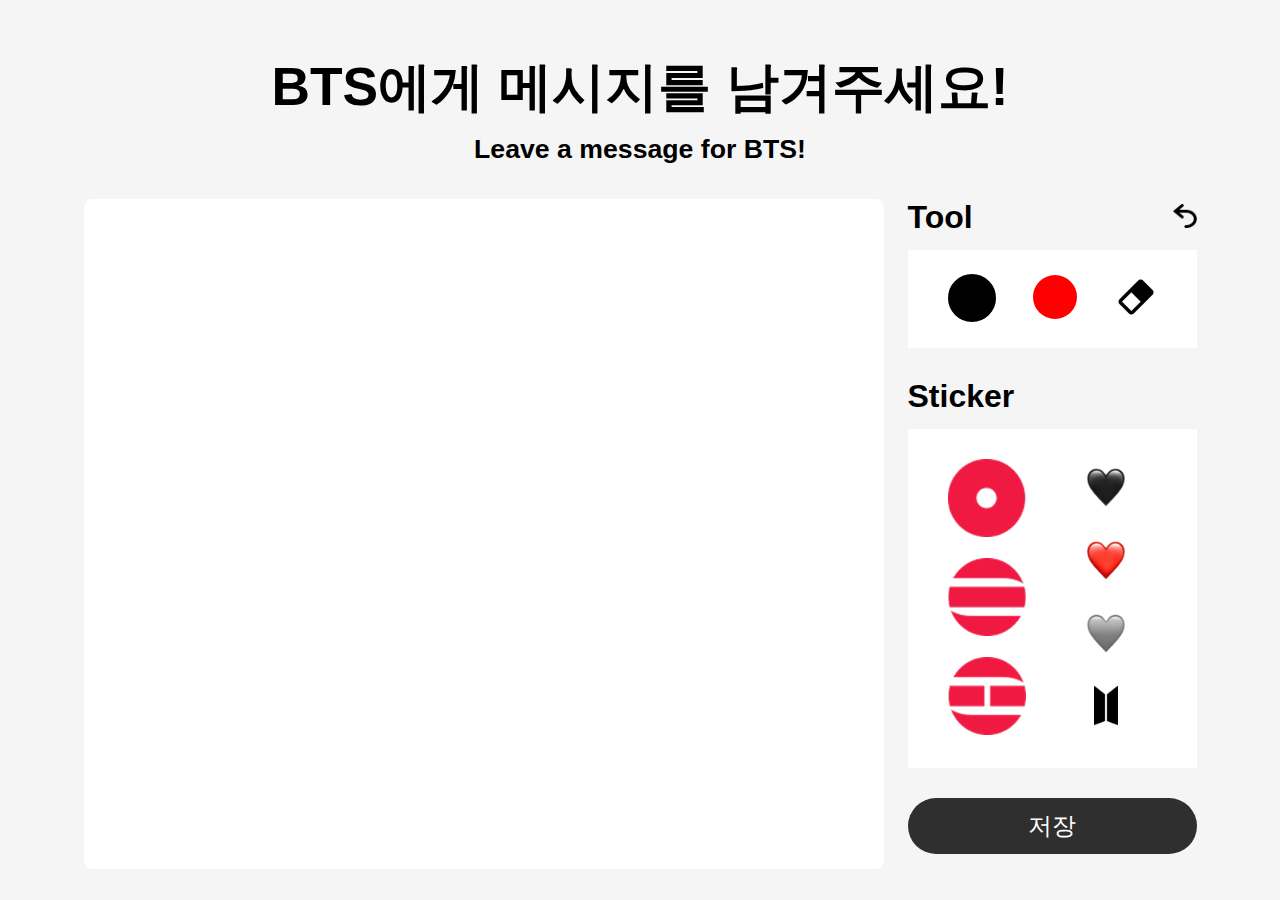
<file: public/index.html>
<!doctype html>
<html lang="ko">
  <head>
    <meta charset="UTF-8" />
    <meta name="viewport" content="width=device-width, initial-scale=1.0" />
    <title>Paint App</title>
    <link rel="stylesheet" href="styles/index.css" />
  </head>
  <body>
    <header class="title">
      <h1 class="title-main">BTS에게 메시지를 남겨주세요!</h1>
      <p class="title-sub">Leave a message for BTS!</p>
    </header>
    <main>
      <div class="canvas-stage" id="canvasStage">
        <canvas width="800" height="670"></canvas>
        <div class="sticker-layer" id="stickerLayer" aria-hidden="true"></div>
      </div>
      <aside>
        <div>
          <div class="tool-title-container">
            <h2>Tool</h2>
            <button class="undo-btn" id="undo" aria-label="되돌리기">
              <img
                class="undo-btn-img"
                src="./assets/icons/back.png"
                alt="되돌리기"
              />
            </button>
          </div>
          <ul class="tool">
            <li>
              <button
                class="color-btn black selected"
                data-color="black"
                aria-label="검정색"
              >
                <span class="sr-only">black</span>
              </button>
            </li>
            <li>
              <button
                class="color-btn red"
                data-color="red"
                aria-label="빨간색"
              >
                <span class="sr-only">red</span>
              </button>
            </li>
            <li>
              <button class="erase-btn" id="eraser" aria-label="지우개">
                <img
                  class="erase-img"
                  src="./assets/icons/eraser.png"
                  alt="지우개"
                />
              </button>
            </li>
          </ul>
        </div>

        <div class="sticker-container">
          <h2 class="sticker-title">Sticker</h2>
          <div class="stickers">
            <div class="big-sticker-container">
              <button class="big-sticker" aria-label="스티커 1">
                <img
                  class="big-sticker-img"
                  src="./assets/stickers/sticker_1.png"
                  alt="스티커 1"
                />
              </button>
              <button class="big-sticker" aria-label="스티커 2">
                <img
                  class="big-sticker-img"
                  src="./assets/stickers/sticker_2.png"
                  alt="스티커 2"
                />
              </button>
              <button class="big-sticker" aria-label="스티커 3">
                <img
                  class="big-sticker-img"
                  src="./assets/stickers/sticker_3.png"
                  alt="스티커 3"
                />
              </button>
            </div>

            <div class="small-sticker-container">
              <button class="small-sticker" aria-label="스티커 4">
                <img
                  class="small-sticker-img"
                  src="./assets/stickers/sticker_4.png"
                  alt="스티커 4"
                />
              </button>
              <button class="small-sticker" aria-label="스티커 5">
                <img
                  class="small-sticker-img"
                  src="./assets/stickers/sticker_5.png"
                  alt="스티커 5"
                />
              </button>
              <button class="small-sticker" aria-label="스티커 6">
                <img
                  class="small-sticker-img"
                  src="./assets/stickers/sticker_6.png"
                  alt="스티커 6"
                />
              </button>
              <button class="small-sticker" aria-label="스티커 7">
                <img
                  class="small-sticker-img"
                  src="./assets/stickers/sticker_7.png"
                  alt="스티커 7"
                />
              </button>
            </div>
          </div>
        </div>

        <ul>
          <li>
            <button class="save-btn" id="download">저장</button>
          </li>
        </ul>
      </aside>
    </main>
    <script type="module" src="scripts/paint/index.js"></script>
  </body>
</html>
</file>
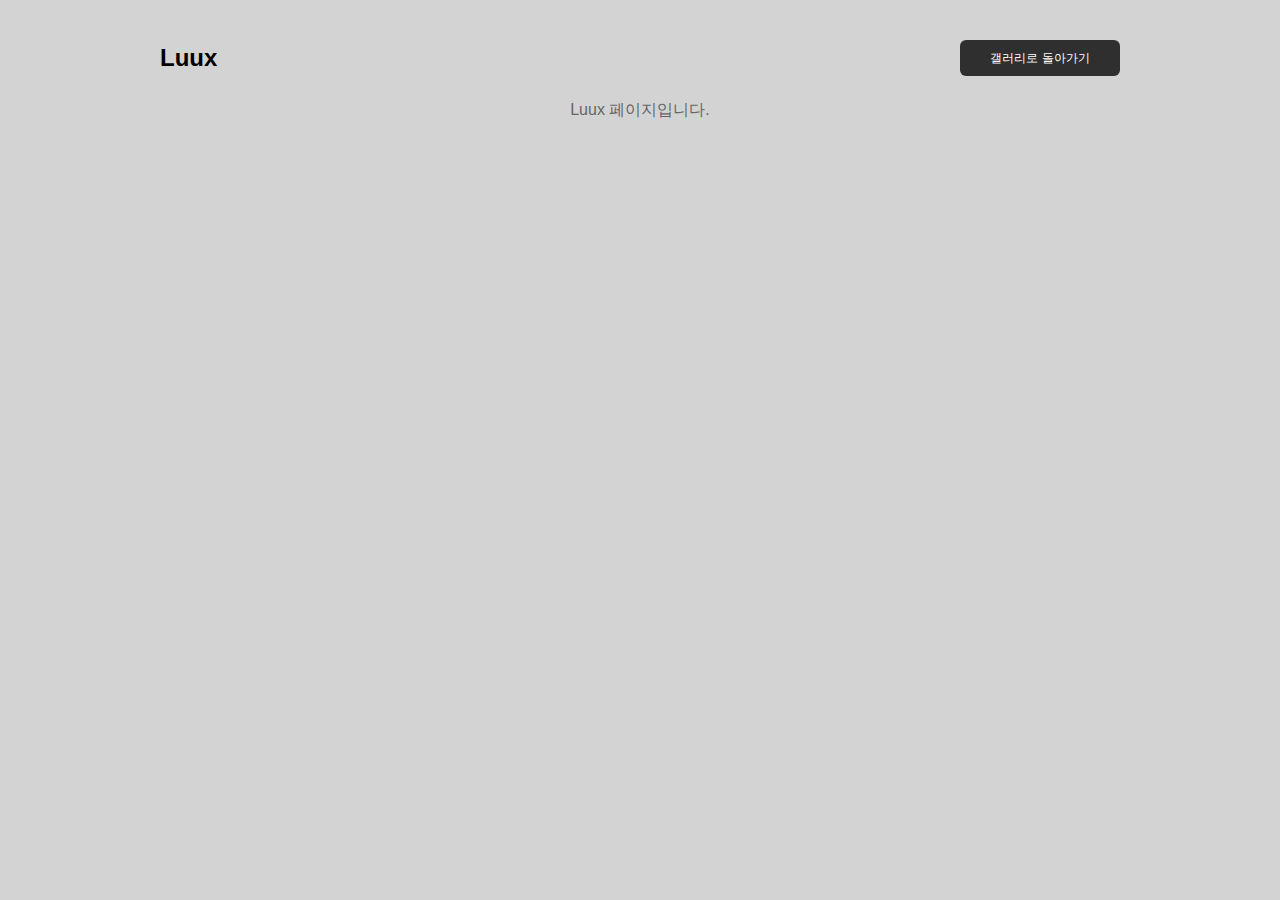
<file: luux.html>
<!doctype html>
<html lang="ko">
  <head>
    <meta charset="UTF-8" />
    <meta name="viewport" content="width=device-width, initial-scale=1.0" />
    <title>Luux</title>
    <link rel="stylesheet" href="styles/luux.css" />
  </head>
  <body>
    <div class="luux-page">
      <header class="luux-header">
        <h1 class="luux-title">Luux</h1>
        <a class="luux-link" href="/gallery.html">갤러리로 돌아가기</a>
      </header>
      <main class="luux-main">
        <p class="luux-empty">Luux 페이지입니다.</p>
      </main>
    </div>
  </body>
</html>
</file>
<file: public/styles/index.css>
* {
  margin: 0;
  padding: 0;
  box-sizing: border-box;
}

li {
  list-style: none;
}

.sr-only {
  position: absolute;
  width: 1px;
  height: 1px;
  padding: 0;
  margin: -1px;
  overflow: hidden;
  clip: rect(0, 0, 0, 0);
  white-space: nowrap;
  border: 0;
}

body {
  background-color: #f5f5f5;
  display: flex;
  justify-content: center;
  align-items: center;
  flex-direction: column;
  width: 100%;
  min-height: 100vh;
  font-family: "Helvetica Neue", Arial, sans-serif;
}

.title {
  margin-top: 20px;
  text-align: center;
}

.title-main {
  font-family:
    "Pretendard Variable", "Pretendard", "Helvetica Neue", Arial, sans-serif;
  font-weight: 700;
  font-size: 40pt;
}

.title-sub {
  margin: 10px 0 18px 0;
  font-family:
    "Pretendard Variable", "Pretendard", "Helvetica Neue", Arial, sans-serif;
  font-weight: 700;
  font-size: 20pt;
}

main {
  display: grid;
  grid-template-columns: 792px 289px;
  column-gap: 32px;
  margin-top: 16px;
}

.canvas-stage {
  position: relative;
  display: inline-block;
}

canvas {
  background-color: white;
  border-radius: 8px;
  display: block;
}

.sticker-layer {
  position: absolute;
  inset: 0;
  pointer-events: none;
  touch-action: none;
}

.sticker-item {
  position: absolute;
  pointer-events: auto;
  touch-action: none;
  user-select: none;
  border: 2px solid transparent;
}

.sticker-item img {
  width: 100%;
  height: 100%;
  display: block;
  pointer-events: none;
}

.sticker-item.selected {
  border-color: #b0b0b0;
}

.sticker-delete {
  position: absolute;
  top: -10px;
  right: -10px;
  width: 22px;
  height: 22px;
  border-radius: 50%;
  border: none;
  background: #333;
  color: #fff;
  font-size: 14px;
  line-height: 1;
  display: none;
  cursor: pointer;
}

.sticker-item.selected .sticker-delete {
  display: flex;
  align-items: center;
  justify-content: center;
}

.sticker-handle {
  position: absolute;
  right: -8px;
  bottom: -8px;
  width: 16px;
  height: 16px;
  background: #fff;
  border: 2px solid #666;
  border-radius: 4px;
  display: none;
  cursor: nwse-resize;
}

.sticker-item.selected .sticker-handle {
  display: block;
}

aside {
  display: flex;
  flex-direction: column;
  gap: 30px;
}

aside h2 {
  font-size: 32px;
}

button {
  border: none;
  cursor: pointer;
}

.tool-title-container {
  display: flex;
  justify-content: space-between;
  align-items: center;
  margin-bottom: 14px;
}

.undo-btn-img {
  height: 24px;
}

.color-btn {
  width: 44px;
  height: 44px;
  font-size: 0;
  border: none;
  border-radius: 40px;
  box-sizing: content-box;
}

.undo-btn {
  font-size: 12px;
  height: 36px;
  background-color: transparent;
}

.erase-btn {
  background-color: transparent;
}

.erase-btn.selected {
  border: 2px solid #b0b0b0;
}

.erase-img {
  height: 42px;
}

.sticker-title {
  margin-bottom: 14px;
}

.stickers {
  background-color: white;
  padding: 30px 40px;
  display: flex;
  align-items: center;
  gap: 60px;
}

.stickers button {
  background-color: transparent;
}

.big-sticker-container {
  display: flex;
  flex-direction: column;
  gap: 18px;
}

.big-sticker-img {
  height: 78px;
}

.small-sticker-container {
  display: flex;
  flex-direction: column;
  gap: 30px;
}

.small-sticker-img {
  height: 40px;
}

#download {
  background: #2f2f2f;
  color: #fff;
  border-color: #2f2f2f;
}


.tool {
  background-color: white;
  display: flex;
  justify-content: space-between;
  align-items: center;
  padding: 24px 40px;
  gap: 30px;
}

button.red {
  background-color: red;
  color: red;
}

button.black {
  background-color: black;
  color: black;
}

.color-btn.selected {
  border: 2px solid currentColor;
}

.save-btn {
  font-size: 24px;
  background-color: #565656;
  color: white;
  display: flex;
  justify-content: center;
  align-items: center;
  padding: 12px 120px;
  width: 100%;
  border-radius: 50px;
}
</file>
<file: styles/luux.css>
* {
  margin: 0;
  padding: 0;
  box-sizing: border-box;
}

body {
  background-color: lightgray;
  min-height: 100vh;
  font-family: "Helvetica Neue", Arial, sans-serif;
}

.luux-page {
  display: flex;
  flex-direction: column;
  align-items: center;
  gap: 24px;
  padding: 40px 20px;
}

.luux-header {
  display: flex;
  align-items: center;
  justify-content: space-between;
  max-width: 960px;
  width: 100%;
}

.luux-title {
  font-size: 24px;
}

.luux-link {
  display: inline-flex;
  align-items: center;
  justify-content: center;
  width: 160px;
  height: 36px;
  border-radius: 6px;
  background: #2f2f2f;
  color: #fff;
  text-decoration: none;
  font-size: 12px;
}

.luux-main {
  max-width: 960px;
  width: 100%;
}

.luux-empty {
  text-align: center;
  color: #666;
}
</file>
